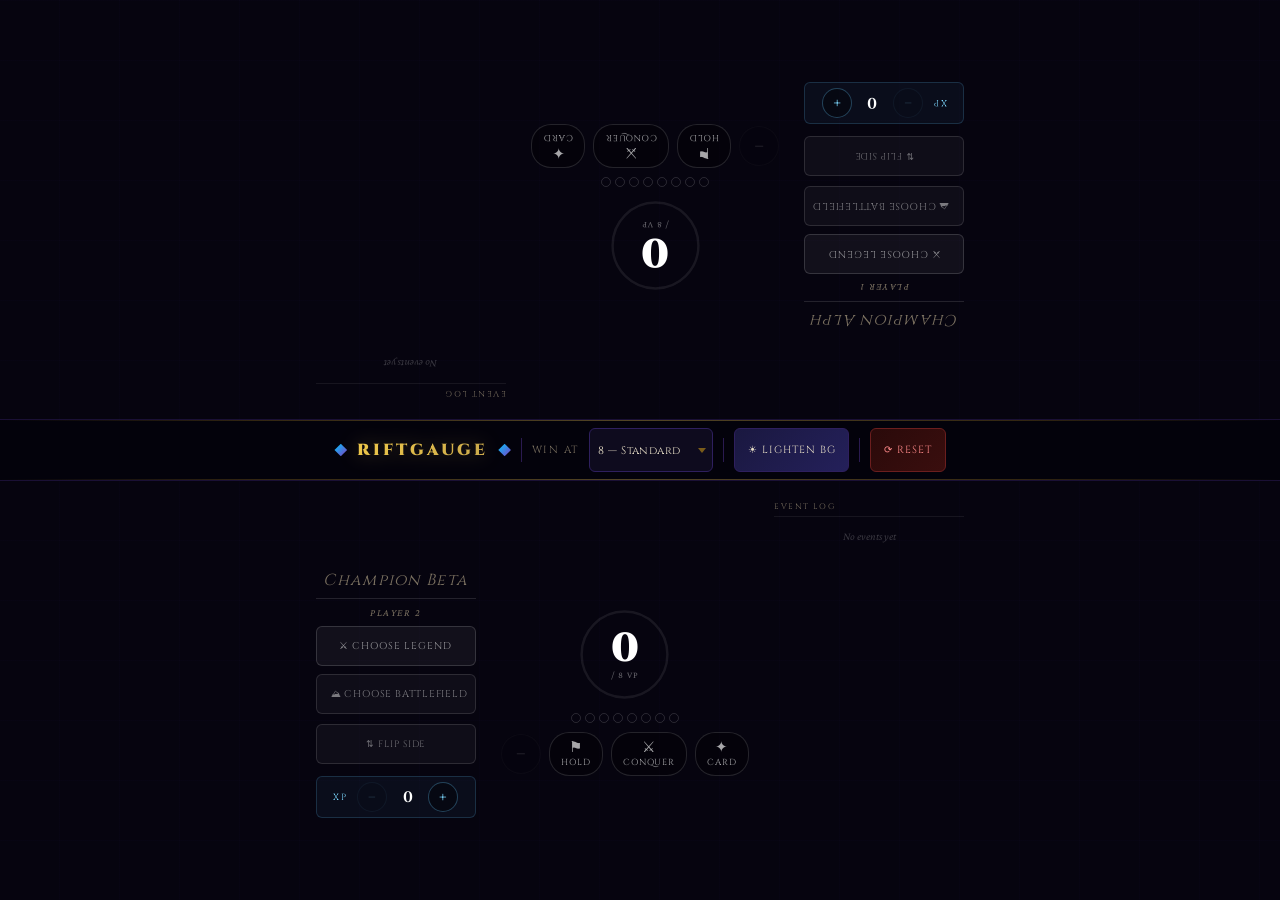
<file: index.html>
<!DOCTYPE html>
<html lang="en">
<head>
<meta charset="UTF-8">
<meta name="viewport" content="width=device-width, initial-scale=1.0, viewport-fit=cover">
<title>RiftGauge</title>

<!-- PWA meta -->
<meta name="application-name" content="RiftGauge">
<meta name="description" content="Riftbound Victory Point Tracker">
<meta name="mobile-web-app-capable" content="yes">
<meta name="apple-mobile-web-app-capable" content="yes">
<meta name="apple-mobile-web-app-status-bar-style" content="black-translucent">
<meta name="apple-mobile-web-app-title" content="RiftGauge">
<meta name="theme-color" content="#06040f">
<meta name="msapplication-TileColor" content="#06040f">
<meta name="msapplication-navbutton-color" content="#06040f">

<link rel="manifest" href="manifest.json">
<link rel="icon" href="icons/icon.svg" type="image/svg+xml">
<link rel="apple-touch-icon" href="icons/apple-touch-icon.svg">

<link rel="preconnect" href="https://fonts.googleapis.com">
<link rel="preconnect" href="https://fonts.gstatic.com" crossorigin>
<link href="https://fonts.googleapis.com/css2?family=Cinzel:wght@400;600;700;900&family=Crimson+Pro:ital,wght@0,300;0,400;0,600;1,300&display=swap" rel="stylesheet">
<link rel="stylesheet" href="style.css">
</head>
<body>

<!-- Gradient defs used by the VP progress rings -->
<svg width="0" height="0" style="position:absolute">
  <defs>
    <linearGradient id="vp-grad-danger" x1="0%" y1="0%" x2="100%" y2="100%">
      <stop offset="0%" style="stop-color:#ff4a4a"/>
      <stop offset="100%" style="stop-color:#ff8080"/>
    </linearGradient>
  </defs>
</svg>

<div id="particles"></div>

<!-- Legend picker modal -->
<div id="legend-modal">
  <div class="modal-box">
    <div class="modal-header">
      <span class="modal-title">Choose Legend</span>
      <button class="modal-close" id="legend-modal-close" type="button">✕</button>
    </div>

    <input
      class="modal-search"
      type="text"
      placeholder="Search legends…"
      id="legend-search"
      autocomplete="off"
    >

    <div class="modal-list" id="legend-list"></div>

    <div class="modal-champion-row" id="modal-champion-row">
      <label class="modal-champion-label" for="modal-champion-input">Chosen Champion</label>
      <select class="modal-champion-input" id="modal-champion-input"></select>
      <button class="modal-confirm-btn" id="modal-confirm-btn" type="button">✓ Confirm</button>
    </div>

    <button class="modal-clear" id="modal-clear-btn" type="button">✕ Clear Legend</button>
  </div>
</div>

<!-- Battlefield picker modal (cosmetic reference only — no effect on VP target) -->
<div id="battlefield-modal">
  <div class="bf-modal-box">
    <div class="bf-modal-header">
      <span class="bf-modal-title">Choose Battlefield</span>
      <button class="bf-modal-close" id="bf-modal-close-btn" type="button">✕</button>
    </div>

    <input
      class="bf-modal-search"
      type="text"
      placeholder="Search battlefields…"
      id="bf-search"
      autocomplete="off"
    >

    <div class="bf-modal-list" id="bf-list"></div>

    <button class="bf-modal-clear" id="bf-modal-clear-btn" type="button">✕ Clear Battlefield</button>
  </div>
</div>

<!-- Winner overlay -->
<div id="winner-overlay">
  <div class="winner-box">
    <div class="winner-rune">◈</div>
    <div class="winner-label">Victory Achieved</div>
    <div id="winner-name" class="winner-name">Champion</div>
    <div class="winner-sub">has conquered the Rift</div>
    <button class="winner-close" id="winner-close-btn" type="button">Continue</button>
  </div>
</div>

<div id="layout">
  <div class="half top" id="half-0">
    <div class="domain-bg" id="bg-0"></div>
    <div class="danger-overlay"></div>
    <div class="player-panel" id="panel-0"></div>
  </div>

  <div id="divider">
    <div class="rune-gem"></div>
    <span class="div-title">RIFTGAUGE</span>
    <div class="rune-gem"></div>
    <div class="div-sep"></div>

    <span class="ctrl-label">Win At</span>
    <select class="mode-select" id="mode-select">
      <option value="8">8 — Standard</option>
      <option value="11">11 — Team 2v2</option>
      <option value="10">10 — Custom</option>
      <option value="12">12 — Custom</option>
    </select>

    <div class="div-sep"></div>
    <button class="btn-lighten" id="btn-lighten" type="button">☀ Lighten BG</button>

    <div class="div-sep"></div>
    <button class="btn-reset" id="btn-reset" type="button">⟳ Reset</button>
  </div>

  <div class="half bottom" id="half-1">
    <div class="domain-bg" id="bg-1"></div>
    <div class="danger-overlay"></div>
    <div class="player-panel" id="panel-1"></div>
  </div>
</div>

<script type="module" src="app.js"></script>

<!-- Service worker registration (offline caching — see sw.js) -->
<script>
  if ('serviceWorker' in navigator) {
    window.addEventListener('load', () => {
      navigator.serviceWorker.register('./sw.js', { scope: './' }).catch(() => {});
    });
  }
</script>
</body>
</html>
</file>
<file: style.css>
:root {
  --void: #06040f;
  --panel: #0e0b1e;
  --border: #2e1f5e;
  --gold: #c9a84c;
  --gold-bright: #f0c94a;
  --gold-dim: #7a5c1a;
  --hex: #00c8ff;
  --danger: #ff4a4a;
  --text: #e8dfc8;
  --text-dim: #7a7060;
  --divider-h: 64px;
  --tap: 44px; /* minimum touch target (Apple HIG 44pt / Android 48dp) */
}

/* Lighter background theme — toggled via .btn-lighten, cycles through steps */
body.bg-lighter-1 { --void: #171228; --panel: #201a38; --border: #453a7e; }
body.bg-lighter-2 { --void: #2c2448; --panel: #362d58; --border: #5c4ea0; }
body.bg-lighter-3 { --void: #453a6e; --panel: #4f4380; --border: #7d6cc4; }

* { box-sizing: border-box; margin: 0; padding: 0; }

html, body {
  width: 100%; height: 100%;
  overflow: hidden;
  background: var(--void);
  font-family: 'Crimson Pro', Georgia, serif;
  color: var(--text);
  /* Safe area insets for notch/home bar on iOS */
  padding: env(safe-area-inset-top) env(safe-area-inset-right) env(safe-area-inset-bottom) env(safe-area-inset-left);
  /* Touch: no double-tap zoom, no tap-highlight flash, no accidental text selection */
  touch-action: manipulation;
  -webkit-tap-highlight-color: transparent;
  -webkit-user-select: none;
  user-select: none;
}
input, select, textarea { -webkit-user-select: text; user-select: text; }

button, select, input {
  touch-action: manipulation;
  -webkit-tap-highlight-color: transparent;
}

body::after {
  content: '';
  position: fixed; inset: 0;
  background-image:
    repeating-linear-gradient(0deg, transparent, transparent 59px, rgba(46,31,94,0.09) 60px),
    repeating-linear-gradient(90deg, transparent, transparent 59px, rgba(46,31,94,0.09) 60px);
  pointer-events: none; z-index: 0;
}

#layout {
  position: fixed; inset: 0;
  display: flex; flex-direction: column;
  z-index: 1;
}

.half {
  flex: 1; min-height: 0;
  display: flex; align-items: center; justify-content: center;
  position: relative; overflow: hidden;
}
.half .domain-bg { position: absolute; inset: 0; pointer-events: none; transition: background 0.5s ease; }
.half.top    { transform: rotate(180deg); }
.half.bottom { transform: none; }
.half.top.flipped    { transform: none; }
.half.bottom.flipped { transform: rotate(180deg); }
.half .danger-overlay {
  display: none; position: absolute; inset: 0; pointer-events: none;
  background: radial-gradient(ellipse 70% 60% at 50% 50%, rgba(255,74,74,0.1) 0%, transparent 70%);
  animation: danger-pulse 1.6s ease-in-out infinite;
}
.half.at-final .danger-overlay { display: block; }
@keyframes danger-pulse { 0%,100%{opacity:1} 50%{opacity:0.3} }

/* ── DIVIDER ── */
#divider {
  flex-shrink: 0;
  height: auto; min-height: 52px;
  background: rgba(4,3,12,0.97);
  border-top: 1px solid #1a1035; border-bottom: 1px solid #1a1035;
  display: flex; align-items: center; justify-content: center;
  gap: clamp(5px, 1.2vw, 10px);
  flex-wrap: nowrap;
  overflow-x: auto; overflow-y: hidden;
  -webkit-overflow-scrolling: touch;
  overscroll-behavior-x: contain;
  scrollbar-width: none;
  position: relative; z-index: 10;
  padding: 8px clamp(8px, 2vw, 14px);
  /* Scale everything inside with the viewport width */
  font-size: clamp(0.48rem, 1.3vw, 0.72rem);
}
#divider::-webkit-scrollbar { display: none; }
#divider::before, #divider::after {
  content: ''; position: absolute; left: 0; right: 0; height: 1px;
  background: linear-gradient(90deg, transparent, var(--gold-dim) 20%, var(--gold) 50%, var(--gold-dim) 80%, transparent);
  opacity: 0.4;
}
#divider::before { top: 0; } #divider::after { bottom: 0; }

.div-title {
  font-family: 'Cinzel', serif; font-weight: 900;
  font-size: 1.4em;
  letter-spacing: 0.18em; white-space: nowrap; flex-shrink: 0;
  background: linear-gradient(135deg, var(--gold-bright), var(--gold));
  -webkit-background-clip: text; -webkit-text-fill-color: transparent; background-clip: text;
  filter: drop-shadow(0 0 10px rgba(201,168,76,0.4));
}
.rune-gem {
  width: 1.1em; height: 1.1em; flex-shrink: 0;
  background: linear-gradient(135deg, var(--hex), #7c3fc4);
  clip-path: polygon(50% 0%, 100% 50%, 50% 100%, 0% 50%);
  box-shadow: 0 0 8px var(--hex);
  animation: pulse-gem 2.4s ease-in-out infinite;
}
@keyframes pulse-gem { 0%,100%{opacity:1;transform:scale(1)} 50%{opacity:0.6;transform:scale(0.8)} }
.div-sep { width: 1px; height: 2em; background: #2a1a50; flex-shrink: 0; }
.ctrl-label {
  font-family: 'Cinzel', serif; font-size: 0.9em;
  letter-spacing: 0.14em; color: var(--text-dim);
  text-transform: uppercase; white-space: nowrap; flex-shrink: 0;
}
.mode-select {
  background: var(--panel); border: 1px solid var(--border);
  color: var(--text); font-family: 'Cinzel', serif; font-size: 0.95em;
  min-height: var(--tap);
  padding: 0.5em 2.8em 0.5em 0.8em; border-radius: 6px; cursor: pointer;
  appearance: none; -webkit-appearance: none;
  background-image: url("data:image/svg+xml,%3Csvg xmlns='http://www.w3.org/2000/svg' width='8' height='5'%3E%3Cpath d='M0 0l4 5 4-5z' fill='%237a5c1a'/%3E%3C/svg%3E");
  background-repeat: no-repeat; background-position: right 0.6em center;
  outline: none; letter-spacing: 0.04em; flex-shrink: 0; white-space: nowrap;
}
.btn-reset {
  background: linear-gradient(135deg, #2a0a0a, #3a0e0e);
  border: 1px solid #6b1e1e; color: #ff8a8a;
  font-family: 'Cinzel', serif; font-size: 0.9em;
  letter-spacing: 0.1em; min-height: var(--tap); padding: 0.5em 1.2em; border-radius: 6px;
  cursor: pointer; text-transform: uppercase; white-space: nowrap;
  flex-shrink: 0; transition: background 0.18s, border-color 0.18s, color 0.18s, transform 0.1s;
}
.btn-reset:active { background: linear-gradient(135deg,#3d1010,#551414); border-color: #ff4a4a; transform: scale(0.96); }

.btn-lighten {
  background: linear-gradient(135deg, #1a1840, #24205a);
  border: 1px solid var(--border); color: var(--text);
  font-family: 'Cinzel', serif; font-size: 0.9em;
  letter-spacing: 0.1em; min-height: var(--tap); padding: 0.5em 1.2em; border-radius: 6px;
  cursor: pointer; text-transform: uppercase; white-space: nowrap;
  flex-shrink: 0; transition: background 0.18s, border-color 0.18s, color 0.18s, transform 0.1s;
}
.btn-lighten:active { border-color: var(--gold-dim); transform: scale(0.96); }
.btn-lighten.active { border-color: var(--gold); color: var(--gold-bright); background: linear-gradient(135deg, #2a2660, #34307a); }

/* Battlefield selector button */
.btn-battlefield {
  font-family: 'Cinzel', serif; font-size: 0.62rem;
  letter-spacing: 0.08em; text-transform: uppercase;
  min-height: 40px; padding: 6px 14px; border-radius: 6px; cursor: pointer;
  border: 1px solid rgba(255,255,255,0.12);
  color: rgba(255,255,255,0.45);
  background: rgba(255,255,255,0.04);
  transition: color 0.18s, border-color 0.18s, background 0.18s, transform 0.1s;
  user-select: none; white-space: nowrap;
  width: 100%; text-align: center; max-width: 160px;
}
.btn-battlefield:active { color: rgba(255,255,255,0.85); background: rgba(255,255,255,0.1); transform: scale(0.97); }
.btn-battlefield.has-battlefield { color: #fff; font-weight: 600; font-size: 0.64rem; white-space: normal; line-height: 1.25; }
.btn-battlefield.has-aspirant {
  color: #a8e0ff; border-color: rgba(100,200,255,0.45);
  background: rgba(30,100,180,0.2);
  box-shadow: 0 0 8px rgba(60,160,255,0.18);
}

/* Battlefield modal */
#battlefield-modal {
  display: none; position: fixed; inset: 0; z-index: 200;
  background: rgba(4,3,12,0.92); align-items: center; justify-content: center;
  backdrop-filter: blur(8px);
}
#battlefield-modal.open { display: flex; }
.bf-modal-box {
  background: linear-gradient(160deg, #12102a, #0c0a1e);
  border: 1px solid var(--border); border-radius: 10px;
  width: min(480px, 92vw); max-height: 74vh;
  display: flex; flex-direction: column;
  animation: modal-in 0.22s cubic-bezier(0.34,1.4,0.64,1) forwards;
}
.bf-modal-header {
  padding: 14px 18px 12px; border-bottom: 1px solid var(--border);
  display: flex; align-items: center; gap: 10px; flex-shrink: 0;
}
.bf-modal-title { font-family: 'Cinzel', serif; font-size: 0.78rem; font-weight: 700; letter-spacing: 0.14em; color: var(--gold); text-transform: uppercase; flex: 1; }
.bf-modal-close {
  background: none; border: none; color: var(--text-dim);
  font-size: 1.2rem; cursor: pointer; line-height: 1;
  width: var(--tap); height: var(--tap); margin: -12px -14px -12px 0;
  display: flex; align-items: center; justify-content: center;
  border-radius: 8px; flex-shrink: 0; transition: color 0.15s;
}
.bf-modal-close:active { color: var(--text); background: rgba(255,255,255,0.06); }
.bf-modal-search {
  margin: 10px 18px 0; background: rgba(255,255,255,0.05);
  border: 1px solid var(--border); border-radius: 6px;
  color: var(--text); font-family: 'Crimson Pro', serif;
  font-size: max(0.9rem, 16px); /* ≥16px prevents iOS focus auto-zoom */
  min-height: var(--tap);
  padding: 8px 12px; outline: none; width: calc(100% - 36px); flex-shrink: 0;
  transition: border-color 0.18s;
}
.bf-modal-search::placeholder { color: var(--text-dim); }
.bf-modal-search:focus { border-color: rgba(255,255,255,0.3); }
.bf-modal-list {
  flex: 1; overflow-y: auto; padding: 8px 10px 10px;
  display: flex; flex-direction: column; gap: 3px; min-height: 0;
  -webkit-overflow-scrolling: touch;
  overscroll-behavior: contain;
  scrollbar-width: thin; scrollbar-color: var(--border) transparent;
}
.bf-modal-list::-webkit-scrollbar { width: 4px; }
.bf-modal-list::-webkit-scrollbar-track { background: transparent; }
.bf-modal-list::-webkit-scrollbar-thumb { background: var(--border); border-radius: 2px; }
.bf-row {
  display: flex; align-items: center; gap: 10px;
  min-height: var(--tap);
  padding: 8px 12px; border-radius: 6px; cursor: pointer;
  border: 1px solid transparent; transition: background 0.13s, border-color 0.13s;
}
.bf-row:active { background: rgba(255,255,255,0.09); border-color: rgba(255,255,255,0.16); }
.bf-row.selected { background: rgba(255,255,255,0.08); border-color: rgba(255,255,255,0.22); }
.bf-row.aspirant-row { border-color: rgba(100,200,255,0.2); background: rgba(30,100,180,0.08); }
.bf-row.aspirant-row:active { background: rgba(30,100,180,0.22); border-color: rgba(100,200,255,0.45); }
.bf-name { font-family: 'Cinzel', serif; font-size: 0.76rem; font-weight: 600; letter-spacing: 0.04em; color: var(--text); flex: 1; }
.bf-set  { font-family: 'Crimson Pro', serif; font-style: italic; font-size: 0.72rem; color: var(--text-dim); flex-shrink: 0; }
.bf-badge {
  font-family: 'Cinzel', serif; font-size: 0.48rem; letter-spacing: 0.1em;
  text-transform: uppercase; padding: 2px 7px; border-radius: 10px;
  background: rgba(100,200,255,0.15); border: 1px solid rgba(100,200,255,0.4);
  color: #a8e0ff; flex-shrink: 0; white-space: nowrap;
}
.bf-modal-clear {
  margin: 0 18px 12px; background: none;
  border: 1px solid rgba(255,80,80,0.3); color: rgba(255,100,100,0.7);
  font-family: 'Cinzel', serif; font-size: 0.6rem; letter-spacing: 0.1em;
  text-transform: uppercase; min-height: 40px; padding: 6px 16px; border-radius: 6px;
  cursor: pointer; transition: border-color 0.18s, color 0.18s; align-self: flex-start; flex-shrink: 0;
}
.bf-modal-clear:active { border-color: rgba(255,80,80,0.6); color: #ff8a8a; }

/* ── PLAYER PANEL ── */
.player-panel {
  display: flex; flex-direction: row;
  align-items: stretch; justify-content: center;
  gap: clamp(10px, 2vw, 36px);
  padding: clamp(6px, 1.2vh, 16px) clamp(10px, 2vw, 32px);
  width: 100%; height: 100%;
  position: relative; z-index: 1;
}

/* Left block */
.left-block {
  display: flex; flex-direction: column;
  align-items: center; justify-content: center;
  gap: 8px; min-width: 140px;
}
.player-name {
  background: transparent; border: none;
  border-bottom: 1px solid rgba(255,255,255,0.12);
  color: var(--text); font-family: 'Cinzel', serif;
  font-size: max(clamp(0.82rem, 1.7vw, 1rem), 16px); /* ≥16px prevents iOS focus auto-zoom */
  font-weight: 600;
  letter-spacing: 0.08em; text-align: center;
  min-height: 36px;
  padding: 3px 6px 5px; outline: none; width: 160px; max-width: 100%;
  transition: border-color 0.2s, color 0.2s;
}
.player-name:focus { border-color: rgba(255,255,255,0.35); color: #fff; }
.player-name::placeholder { color: var(--text-dim); font-style: italic; font-weight: 300; }
.player-label {
  font-family: 'Crimson Pro', serif; font-style: italic;
  font-size: 0.63rem; color: var(--text-dim);
  letter-spacing: 0.15em; text-transform: uppercase;
}

/* Legend button */
.btn-legend {
  font-family: 'Cinzel', serif; font-size: 0.62rem;
  letter-spacing: 0.1em; text-transform: uppercase;
  min-height: 40px; padding: 6px 14px; border-radius: 6px; cursor: pointer;
  border: 1px solid rgba(255,255,255,0.15);
  color: rgba(255,255,255,0.55);
  background: rgba(255,255,255,0.05);
  transition: color 0.18s, border-color 0.18s, background 0.18s, transform 0.1s;
  user-select: none; white-space: nowrap;
  width: 100%; text-align: center; max-width: 160px;
}
.btn-legend:active { color: rgba(255,255,255,0.95); background: rgba(255,255,255,0.12); transform: scale(0.97); }
.btn-legend.has-legend {
  font-size: 0.7rem; letter-spacing: 0.06em;
  font-weight: 600; color: #fff;
  white-space: normal; line-height: 1.25;
}

/* Domain badge pair under legend button */
.legend-domains {
  display: flex; gap: 4px; justify-content: center; flex-wrap: nowrap;
}
.domain-badge {
  font-family: 'Cinzel', serif; font-size: 0.5rem;
  letter-spacing: 0.08em; text-transform: uppercase;
  padding: 2px 8px; border-radius: 12px;
  border: 1px solid transparent; white-space: nowrap;
}

/* Chosen champion */
.chosen-champion {
  font-family: 'Crimson Pro', serif; font-style: italic;
  font-size: 0.72rem; color: rgba(255,255,255,0.55);
  letter-spacing: 0.06em; text-align: center;
  max-width: 160px; overflow: hidden;
  text-overflow: ellipsis; white-space: nowrap;
}

/* Flip button */
.btn-flip {
  font-family: 'Cinzel', serif; font-size: 0.58rem;
  letter-spacing: 0.1em; text-transform: uppercase;
  min-height: 40px; padding: 5px 10px; border-radius: 6px; cursor: pointer;
  border: 1px solid rgba(255,255,255,0.12);
  color: rgba(255,255,255,0.4); background: rgba(255,255,255,0.04);
  transition: color 0.18s, border-color 0.18s, background 0.18s, transform 0.1s;
  user-select: none; margin-top: 2px;
  width: 100%; max-width: 160px; text-align: center;
}
.btn-flip:active { color: rgba(255,255,255,0.85); background: rgba(255,255,255,0.1); transform: scale(0.97); }

/* XP tracker */
.xp-tracker {
  display: flex; align-items: center; justify-content: center;
  gap: 10px; margin-top: 4px;
  padding: 5px 10px; border-radius: 6px;
  border: 1px solid rgba(100,200,255,0.18);
  background: rgba(100,200,255,0.05);
  width: 100%; max-width: 160px;
}
.xp-label {
  font-family: 'Cinzel', serif; font-size: 0.56rem;
  letter-spacing: 0.14em; text-transform: uppercase;
  color: #7dd8ff; flex-shrink: 0;
}
.xp-value {
  font-family: 'Cinzel', serif; font-weight: 700; font-size: 0.95rem;
  color: #fff; min-width: 1.4em; text-align: center; flex-shrink: 0;
}
.xp-btn {
  width: 30px; height: 30px; border-radius: 50%;
  border: 1px solid rgba(100,200,255,0.3);
  background: rgba(0,0,0,0.3); color: #7dd8ff;
  font-family: 'Cinzel', serif; font-size: 1rem; line-height: 1;
  display: flex; align-items: center; justify-content: center;
  cursor: pointer; transition: background 0.15s, border-color 0.15s, color 0.15s, transform 0.1s;
  flex-shrink: 0; padding-bottom: 1px;
  position: relative;
}
/* Invisible expanded hit area — visual stays 30px, touch target ≥ 44px */
.xp-btn::after { content: ''; position: absolute; inset: -8px; border-radius: 50%; }
.xp-btn:not(:disabled):active { background: rgba(0,90,140,0.5); border-color: rgba(0,180,255,0.7); color: #a8e8ff; transform: scale(0.9); }
.xp-btn:disabled { opacity: 0.2; cursor: not-allowed; }

/* Score column */
.score-col {
  display: flex; flex-direction: column;
  align-items: center; justify-content: center;
  gap: clamp(5px, 1vh, 11px);
}
.vp-display {
  position: relative;
  width: clamp(78px, 11vmin, 124px);
  height: clamp(78px, 11vmin, 124px);
  display: flex; align-items: center; justify-content: center;
  flex-shrink: 0;
}
.vp-svg { position: absolute; inset: 0; width: 100%; height: 100%; transform: rotate(-90deg); overflow: visible; }
.vp-track { fill: none; stroke: rgba(255,255,255,0.08); stroke-width: 3; }
.vp-fill  { fill: none; stroke-width: 3; stroke-linecap: round; transition: stroke-dashoffset 0.4s cubic-bezier(0.4,0,0.2,1); }
.vp-inner { display: flex; flex-direction: column; align-items: center; position: relative; z-index: 1; }
.vp-number {
  font-family: 'Cinzel', serif;
  font-size: clamp(1.7rem, 4.5vmin, 2.6rem);
  font-weight: 900; line-height: 1; letter-spacing: -0.02em; color: #fff;
}
.vp-max { font-family: 'Crimson Pro', serif; font-size: 0.58rem; color: rgba(255,255,255,0.38); letter-spacing: 0.1em; text-transform: uppercase; margin-top: 1px; }

.pip-row { display: flex; gap: 4px; flex-wrap: wrap; justify-content: center; max-width: 175px; }
.pip {
  width: 10px; height: 10px; border-radius: 50%;
  border: 1px solid rgba(255,255,255,0.14); background: transparent;
  transition: background 0.22s, border-color 0.22s, box-shadow 0.22s;
}
.pip.filled { border-color: transparent; }
.pip.final  { background: var(--danger) !important; border-color: #ff6b6b !important; box-shadow: 0 0 8px rgba(255,74,74,0.7) !important; }

.vp-btns { display: flex; align-items: center; gap: 8px; }
.vp-btn {
  border: 1px solid rgba(255,255,255,0.13);
  background: rgba(0,0,0,0.3); color: rgba(255,255,255,0.65);
  cursor: pointer; display: flex; align-items: center; justify-content: center;
  transition: background 0.15s, border-color 0.15s, color 0.15s, transform 0.1s;
  font-family: 'Cinzel', serif;
  position: relative;
}
/* Invisible expanded hit area between/around the score buttons */
.vp-btn::after { content: ''; position: absolute; inset: -5px; border-radius: inherit; }
.vp-btn.minus { width: 40px; height: 40px; border-radius: 50%; font-size: 1.25rem; font-weight: 300; padding-bottom: 2px; }
.vp-btn.minus:not(:disabled):active { background: rgba(180,30,30,0.5); border-color: rgba(255,80,80,0.6); color: #ff9a9a; transform: scale(0.92); }
.vp-btn.hold, .vp-btn.conquer, .vp-btn.card-effect {
  border-radius: 20px; min-height: var(--tap); min-width: 52px;
  padding: 5px 11px; font-size: 0.58rem; letter-spacing: 0.1em;
  text-transform: uppercase; flex-direction: column; gap: 1px; line-height: 1.1;
}
.vp-btn .btn-icon  { font-size: 0.95rem; }
.vp-btn .btn-label { font-size: 0.55rem; letter-spacing: 0.1em; }
.vp-btn.hold:not(:disabled):active        { background: rgba(0,90,140,0.5); border-color: rgba(0,180,255,0.5); color: #7dd8ff; transform: scale(0.94); }
.vp-btn.conquer:not(:disabled):active     { background: rgba(120,80,0,0.5); border-color: rgba(220,160,40,0.5); color: var(--gold-bright); transform: scale(0.94); }
.vp-btn.card-effect:not(:disabled):active { background: rgba(90,0,120,0.5); border-color: rgba(180,80,255,0.5); color: #d080ff; transform: scale(0.94); }
.vp-btn:disabled { opacity: 0.2; cursor: not-allowed; }

/* Log panel */
.log-panel {
  display: flex; flex-direction: column;
  justify-content: flex-start;
  width: clamp(120px, 18vw, 190px); height: 100%;
  padding: clamp(6px, 1vh, 12px) 0; gap: 5px;
  align-self: stretch;
}
.log-title { font-family: 'Cinzel', serif; font-size: 0.5rem; letter-spacing: 0.18em; color: var(--text-dim); text-transform: uppercase; padding-bottom: 4px; border-bottom: 1px solid rgba(255,255,255,0.07); flex-shrink: 0; }
.log-entries {
  flex: 1; overflow-y: auto; overflow-x: hidden;
  display: flex; flex-direction: column; gap: 2px; min-height: 0;
  -webkit-overflow-scrolling: touch;
  overscroll-behavior: contain;
  scrollbar-width: thin; scrollbar-color: rgba(255,255,255,0.1) transparent;
}
.log-entries::-webkit-scrollbar { width: 3px; }
.log-entries::-webkit-scrollbar-track { background: transparent; }
.log-entries::-webkit-scrollbar-thumb { background: rgba(255,255,255,0.1); border-radius: 2px; }
.log-entry { font-family: 'Crimson Pro', serif; font-size: 0.72rem; color: rgba(255,255,255,0.45); line-height: 1.3; padding: 2px 0; border-bottom: 1px solid rgba(255,255,255,0.04); }
.log-entry .log-score { font-weight: 600; }
.log-entry .log-action-hold    { color: #5aaeff; }
.log-entry .log-action-conquer { color: var(--gold); }
.log-entry .log-action-remove  { color: #ff7070; }
.log-entry .log-action-card    { color: #d080ff; }
.log-entry .log-ts { font-size: 0.58rem; color: rgba(255,255,255,0.22); display: block; margin-bottom: 1px; }
.log-empty { font-family: 'Crimson Pro', serif; font-style: italic; font-size: 0.7rem; color: rgba(255,255,255,0.2); text-align: center; padding-top: 8px; }

/* ── LEGEND PICKER MODAL ── */
#legend-modal {
  display: none; position: fixed; inset: 0; z-index: 200;
  background: rgba(4,3,12,0.92);
  align-items: center; justify-content: center;
  backdrop-filter: blur(8px);
}
#legend-modal.open { display: flex; }

.modal-box {
  background: linear-gradient(160deg, #12102a, #0c0a1e);
  border: 1px solid var(--border); border-radius: 10px;
  width: min(520px, 92vw); max-height: 78vh;
  display: flex; flex-direction: column;
  box-shadow: 0 0 40px rgba(0,0,0,0.6);
  animation: modal-in 0.25s cubic-bezier(0.34,1.4,0.64,1) forwards;
}
@keyframes modal-in { from{opacity:0;transform:scale(0.93) translateY(-12px)} to{opacity:1;transform:none} }

.modal-header {
  padding: 16px 18px 12px;
  border-bottom: 1px solid var(--border);
  display: flex; align-items: center; gap: 10px;
  flex-shrink: 0;
}
.modal-title { font-family: 'Cinzel', serif; font-size: 0.82rem; font-weight: 700; letter-spacing: 0.16em; color: var(--gold); text-transform: uppercase; flex: 1; }
.modal-close {
  background: none; border: none; color: var(--text-dim);
  font-size: 1.2rem; cursor: pointer; line-height: 1;
  width: var(--tap); height: var(--tap); margin: -14px -14px -12px 0;
  display: flex; align-items: center; justify-content: center;
  border-radius: 8px; flex-shrink: 0; transition: color 0.15s;
}
.modal-close:active { color: var(--text); background: rgba(255,255,255,0.06); }

.modal-search {
  margin: 10px 18px 0;
  background: rgba(255,255,255,0.05);
  border: 1px solid var(--border); border-radius: 6px;
  color: var(--text); font-family: 'Crimson Pro', serif;
  font-size: max(0.9rem, 16px); /* ≥16px prevents iOS focus auto-zoom */
  min-height: var(--tap);
  padding: 8px 12px; outline: none; width: calc(100% - 36px);
  transition: border-color 0.18s; flex-shrink: 0;
}
.modal-search::placeholder { color: var(--text-dim); }
.modal-search:focus { border-color: rgba(255,255,255,0.3); }

.modal-list {
  flex: 1; overflow-y: auto; padding: 10px 10px 12px;
  display: flex; flex-direction: column; gap: 3px;
  min-height: 0;
  -webkit-overflow-scrolling: touch;
  overscroll-behavior: contain;
  scrollbar-width: thin; scrollbar-color: var(--border) transparent;
}
.modal-list::-webkit-scrollbar { width: 4px; }
.modal-list::-webkit-scrollbar-track { background: transparent; }
.modal-list::-webkit-scrollbar-thumb { background: var(--border); border-radius: 2px; }

.legend-row {
  display: flex; align-items: center; gap: 10px;
  min-height: var(--tap);
  padding: 8px 12px; border-radius: 6px; cursor: pointer;
  border: 1px solid transparent;
  transition: background 0.14s, border-color 0.14s;
}
.legend-row:active { background: rgba(255,255,255,0.09); border-color: rgba(255,255,255,0.16); }
.legend-row.selected { background: rgba(255,255,255,0.08); border-color: rgba(255,255,255,0.22); }

.legend-name { font-family: 'Cinzel', serif; font-size: 0.76rem; font-weight: 600; letter-spacing: 0.05em; color: var(--text); flex: 1; }
.legend-title { font-family: 'Crimson Pro', serif; font-style: italic; font-size: 0.74rem; color: var(--text-dim); flex: 1.2; }
.legend-domain-badges { display: flex; gap: 4px; flex-shrink: 0; }

.modal-clear {
  margin: 0 18px 14px;
  background: none; border: 1px solid rgba(255,80,80,0.3); color: rgba(255,100,100,0.7);
  font-family: 'Cinzel', serif; font-size: 0.6rem; letter-spacing: 0.1em;
  text-transform: uppercase; min-height: 40px; padding: 6px 16px; border-radius: 6px;
  cursor: pointer; transition: border-color 0.18s, color 0.18s; align-self: flex-start; flex-shrink: 0;
}
.modal-clear:active { border-color: rgba(255,80,80,0.6); color: #ff8a8a; }

/* Champion input row — shown after selecting a legend */
.modal-champion-row {
  display: none;
  align-items: center; gap: 8px;
  margin: 8px 18px 4px;
  padding: 10px 12px;
  background: rgba(255,255,255,0.04);
  border: 1px solid var(--border); border-radius: 6px;
  flex-shrink: 0;
  flex-wrap: wrap;
}
.modal-champion-row.visible { display: flex; }
.modal-champion-label {
  font-family: 'Cinzel', serif; font-size: 0.55rem;
  letter-spacing: 0.12em; color: var(--text-dim);
  text-transform: uppercase; white-space: nowrap; flex-shrink: 0;
}
.modal-champion-input {
  flex: 1; background: rgba(255,255,255,0.06); border: 1px solid var(--border);
  border-radius: 6px;
  color: var(--text); font-family: 'Crimson Pro', serif;
  font-size: max(0.88rem, 16px); /* ≥16px prevents iOS focus auto-zoom */
  min-height: var(--tap);
  padding: 5px 8px; outline: none; min-width: 0; cursor: pointer;
  transition: border-color 0.18s;
  appearance: none; -webkit-appearance: none;
  background-image: url("data:image/svg+xml,%3Csvg xmlns='http://www.w3.org/2000/svg' width='8' height='5'%3E%3Cpath d='M0 0l4 5 4-5z' fill='%237a7060'/%3E%3C/svg%3E");
  background-repeat: no-repeat; background-position: right 8px center;
  padding-right: 24px;
}
.modal-champion-input:focus { border-color: rgba(255,255,255,0.4); }
.modal-champion-input option { background: #12102a; color: var(--text); }
.modal-confirm-btn {
  background: linear-gradient(135deg, #1a1040, #2a1860);
  border: 1px solid var(--gold-dim); color: var(--gold);
  font-family: 'Cinzel', serif; font-size: 0.64rem;
  letter-spacing: 0.1em; min-height: var(--tap); padding: 6px 16px; border-radius: 6px;
  cursor: pointer; text-transform: uppercase; white-space: nowrap;
  flex-shrink: 0; transition: border-color 0.18s, color 0.18s, box-shadow 0.18s, transform 0.1s;
}
.modal-confirm-btn:active { border-color: var(--gold); box-shadow: 0 0 10px rgba(201,168,76,0.25); color: var(--gold-bright); transform: scale(0.96); }

/* ── WINNER OVERLAY ── */
#winner-overlay { display: none; position: fixed; inset: 0; z-index: 300; background: rgba(4,3,12,0.92); align-items: center; justify-content: center; backdrop-filter: blur(8px); }
#winner-overlay.show { display: flex; }
.winner-box { background: linear-gradient(160deg,#1a1040,#0b0618); border: 1px solid var(--gold-dim); border-radius: 12px; padding: 44px 52px; text-align: center; max-width: min(400px, 92vw); box-shadow: 0 0 60px rgba(201,168,76,0.2), 0 0 120px rgba(124,63,196,0.15); animation: winner-drop 0.5s cubic-bezier(0.34,1.56,0.64,1) forwards; }
@keyframes winner-drop { from{opacity:0;transform:translateY(-28px) scale(0.92)} to{opacity:1;transform:none} }
.winner-rune { font-size:2rem; margin-bottom:8px; display:inline-block; animation:spin-rune 4s linear infinite; }
@keyframes spin-rune { 100%{transform:rotate(360deg)} }
.winner-label { font-family:'Cinzel',serif; font-size:0.72rem; letter-spacing:0.3em; color:var(--text-dim); text-transform:uppercase; margin-bottom:8px; }
.winner-name { font-family:'Cinzel',serif; font-size:2rem; font-weight:900; background:linear-gradient(135deg,var(--gold-bright),var(--gold)); -webkit-background-clip:text; -webkit-text-fill-color:transparent; background-clip:text; filter:drop-shadow(0 0 14px rgba(240,201,74,0.6)); margin-bottom:6px; }
.winner-sub { font-family:'Crimson Pro',serif; font-style:italic; color:var(--text-dim); font-size:1rem; margin-bottom:26px; }
.winner-close { background:linear-gradient(135deg,var(--gold-dim),#5a3a0a); border:1px solid var(--gold); color:var(--gold-bright); font-family:'Cinzel',serif; font-size:0.74rem; letter-spacing:0.15em; min-height:48px; padding:9px 30px; border-radius:6px; cursor:pointer; text-transform:uppercase; transition:background 0.18s, transform 0.1s; }
.winner-close:active { background:linear-gradient(135deg,#7a5010,#9a6210); transform: scale(0.96); }

#particles { position:fixed; inset:0; pointer-events:none; z-index:299; overflow:hidden; }
.particle { position:absolute; border-radius:50%; opacity:0; animation:particle-float linear forwards; }
@keyframes particle-float { 0%{opacity:0;transform:translateY(0) rotate(0deg)} 10%{opacity:1} 90%{opacity:0.6} 100%{opacity:0;transform:translateY(-100vh) rotate(720deg)} }

/* ── HOVER (pointer devices only — keeps touch screens from getting
      "sticky hover" states after a tap) ── */
@media (hover: hover) and (pointer: fine) {
  .btn-reset:hover { background: linear-gradient(135deg,#3d1010,#551414); border-color: #ff4a4a; color: #ffb3b3; }
  .btn-lighten:hover { border-color: var(--gold-dim); color: var(--gold-bright); }
  .btn-battlefield:hover { color: rgba(255,255,255,0.8); border-color: rgba(255,255,255,0.28); background: rgba(255,255,255,0.09); }
  .bf-modal-close:hover { color: var(--text); }
  .bf-row:hover { background: rgba(255,255,255,0.06); border-color: rgba(255,255,255,0.1); }
  .bf-row.aspirant-row:hover { background: rgba(30,100,180,0.18); border-color: rgba(100,200,255,0.4); }
  .bf-modal-clear:hover { border-color: rgba(255,80,80,0.6); color: #ff8a8a; }
  .btn-legend:hover { color: rgba(255,255,255,0.9); border-color: rgba(255,255,255,0.3); background: rgba(255,255,255,0.1); }
  .btn-flip:hover { border-color: rgba(255,255,255,0.3); color: rgba(255,255,255,0.8); background: rgba(255,255,255,0.08); }
  .xp-btn:not(:disabled):hover { background: rgba(0,90,140,0.4); border-color: rgba(0,180,255,0.6); color: #a8e8ff; }
  .vp-btn.minus:not(:disabled):hover { background: rgba(180,30,30,0.4); border-color: rgba(255,80,80,0.5); color: #ff9a9a; }
  .vp-btn.hold:not(:disabled):hover        { background: rgba(0,90,140,0.4); border-color: rgba(0,180,255,0.4); color: #7dd8ff; }
  .vp-btn.conquer:not(:disabled):hover     { background: rgba(120,80,0,0.4); border-color: rgba(220,160,40,0.4); color: var(--gold-bright); }
  .vp-btn.card-effect:not(:disabled):hover { background: rgba(90,0,120,0.4); border-color: rgba(180,80,255,0.4); color: #d080ff; }
  .modal-close:hover { color: var(--text); }
  .legend-row:hover { background: rgba(255,255,255,0.06); border-color: rgba(255,255,255,0.1); }
  .modal-clear:hover { border-color: rgba(255,80,80,0.6); color: #ff8a8a; }
  .modal-confirm-btn:hover { border-color: var(--gold); box-shadow: 0 0 10px rgba(201,168,76,0.25); color: var(--gold-bright); }
  .winner-close:hover { background: linear-gradient(135deg,#7a5010,#9a6210); }
}

/* ── REDUCED MOTION ── */
@media (prefers-reduced-motion: reduce) {
  .rune-gem, .danger-overlay, .winner-rune, .particle { animation: none !important; }
  .vp-fill { transition: none; }
}

/* ── RESPONSIVE: NARROW / PORTRAIT ── */
/* The player-panel's 3-column row (name/legend block, VP dial, event log)
   needs ~480px of width to breathe. Below that, stack the columns and let
   the half scroll instead of squeezing everything into an unreadable row. */
@media (max-width: 700px) {
  .half { overflow-y: auto; overflow-x: hidden; align-items: flex-start; overscroll-behavior: contain; -webkit-overflow-scrolling: touch; }
  .player-panel {
    flex-direction: column;
    height: auto; min-height: 100%;
    gap: clamp(8px, 2vh, 16px);
    padding: clamp(10px, 2vh, 16px) clamp(10px, 4vw, 20px);
  }
  .left-block { width: 100%; min-width: 0; }
  .score-col { width: 100%; }
  .log-panel {
    width: 100%; height: auto; min-height: 90px;
    align-self: stretch; flex: 1 1 auto;
  }

  /* Wider tap targets when stacked full-width */
  .btn-legend, .btn-battlefield, .btn-flip, .xp-tracker, .player-name { max-width: 300px; }
  .vp-btn.hold, .vp-btn.conquer, .vp-btn.card-effect { min-width: 64px; min-height: 48px; }
  .vp-btn.minus { width: 44px; height: 44px; }
  .vp-btns { gap: 10px; }

  /* Modals become bottom sheets — closer to thumbs, standard mobile pattern */
  #legend-modal, #battlefield-modal { align-items: flex-end; }
  .modal-box, .bf-modal-box {
    width: 100%; max-width: 100%;
    max-height: min(82vh, 82dvh);
    border-radius: 16px 16px 0 0;
    border-left: none; border-right: none; border-bottom: none;
    padding-bottom: env(safe-area-inset-bottom);
    animation: sheet-up 0.25s cubic-bezier(0.34,1.2,0.64,1) forwards;
  }
  @keyframes sheet-up { from{opacity:0;transform:translateY(48px)} to{opacity:1;transform:none} }

  .modal-champion-row { flex-wrap: wrap; }
  .modal-champion-input { flex: 1 1 100%; }
  .modal-confirm-btn { flex: 1 1 auto; min-height: 48px; }

  .winner-box { padding: 32px 24px; }
}
</file>
